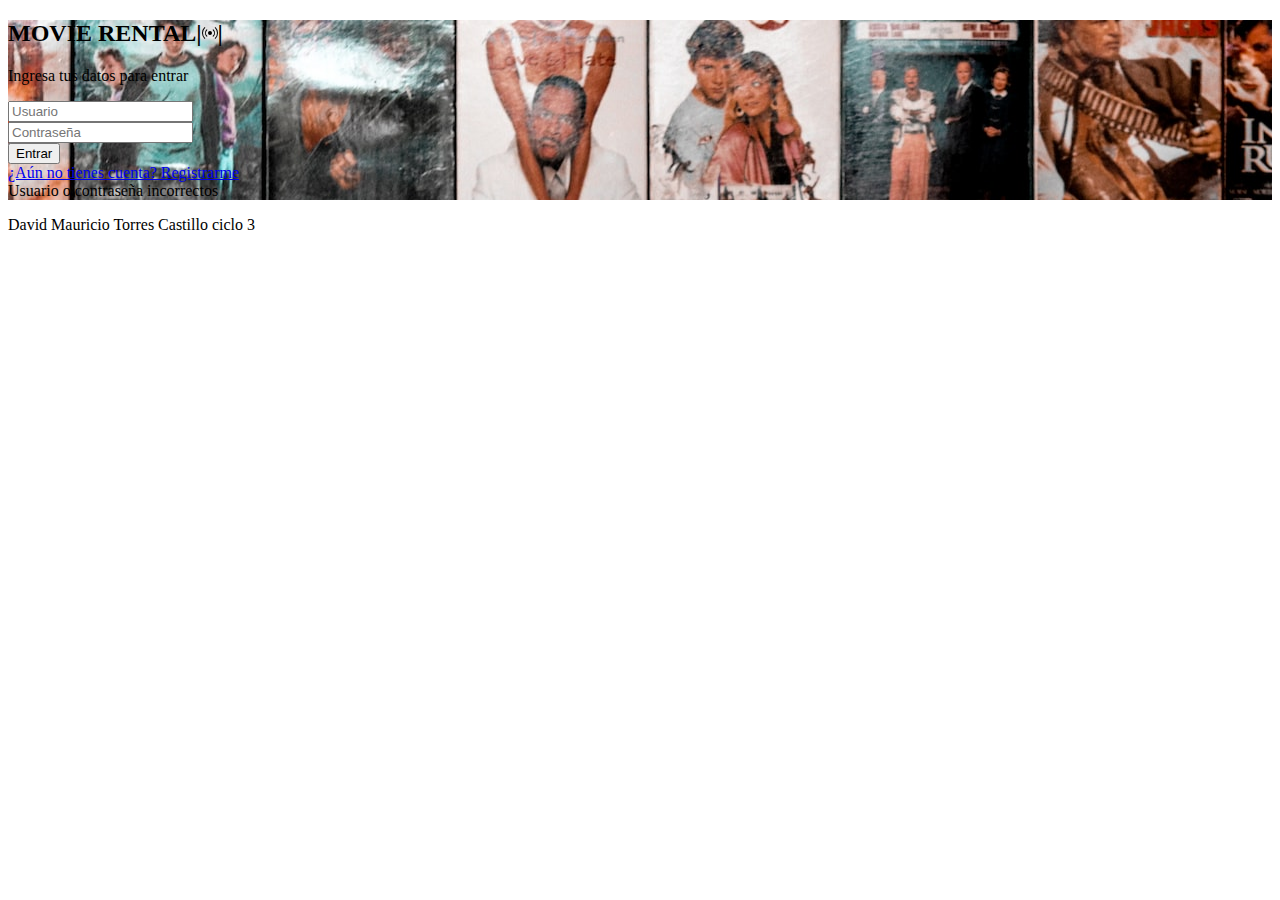
<file: target/MovieRental-1.0/index.html>
<!DOCTYPE html>
<!--
Click nbfs://nbhost/SystemFileSystem/Templates/Licenses/license-default.txt to change this license
Click nbfs://nbhost/SystemFileSystem/Templates/JSP_Servlet/Html.html to edit this template
-->
<html>
    <head>
        <title>Movie Rental</title>
        <meta charset="UTF-8">
        <meta name="viewport" content="width=device-width, initial-scale=1.0">
        <link href="https://cdn.jsdelivr.net/npm/bootstrap@5.0.2/dist/css/bootstrap.min.css" rel="stylesheet" integrity="sha384-EVSTQN3/azprG1Anm3QDgpJLIm9Nao0Yz1ztcQTwFspd3yD65VohhpuuCOmLASjC" crossorigin="anonymous">
        <script src="https://cdn.jsdelivr.net/npm/bootstrap@5.0.2/dist/js/bootstrap.bundle.min.js" integrity="sha384-MrcW6ZMFYlzcLA8Nl+NtUVF0sA7MsXsP1UyJoMp4YLEuNSfAP+JcXn/tWtIaxVXM" crossorigin="anonymous"></script>
        <script src="https://cdn.jsdelivr.net/npm/@popperjs/core@2.9.2/dist/umd/popper.min.js" integrity="sha384-IQsoLXl5PILFhosVNubq5LC7Qb9DXgDA9i+tQ8Zj3iwWAwPtgFTxbJ8NT4GN1R8p" crossorigin="anonymous"></script>
        <script src="https://cdn.jsdelivr.net/npm/bootstrap@5.0.2/dist/js/bootstrap.min.js" integrity="sha384-cVKIPhGWiC2Al4u+LWgxfKTRIcfu0JTxR+EQDz/bgldoEyl4H0zUF0QKbrJ0EcQF" crossorigin="anonymous"></script>
        <script src="https://ajax.googleapis.com/ajax/libs/jquery/3.6.0/jquery.min.js"></script>
        <link href="css/index.css" rel="stylesheet">
        <script src="js/index.js"></script>
    </head>
    <body>
        <section class="vh-100 gradient-custom">
            <div class="container py-5 h-100">
              <div class="row d-flex justify-content-center align-items-center h-100">
                <div class="col-12 col-md-8 col-lg-6 col-xl-5">
                  <div class="card bg-dark text-white" style="border-radius: 1rem;">
                    <div class="card-body p-5 text-center">

                      <div class="mb-md-5 mt-md-4 pb-5">

                        <h2 class="fw-bold mb-2 text-uppercase">MOVIE RENTAL|<svg xmlns="http://www.w3.org/2000/svg" width="16" height="16" fill="currentColor" class="bi bi-broadcast" viewBox="0 0 16 16">
                                                                                    <path d="M3.05 3.05a7 7 0 0 0 0 9.9.5.5 0 0 1-.707.707 8 8 0 0 1 0-11.314.5.5 0 0 1 .707.707zm2.122 2.122a4 4 0 0 0 0 5.656.5.5 0 1 1-.708.708 5 5 0 0 1 0-7.072.5.5 0 0 1 .708.708zm5.656-.708a.5.5 0 0 1 .708 0 5 5 0 0 1 0 7.072.5.5 0 1 1-.708-.708 4 4 0 0 0 0-5.656.5.5 0 0 1 0-.708zm2.122-2.12a.5.5 0 0 1 .707 0 8 8 0 0 1 0 11.313.5.5 0 0 1-.707-.707 7 7 0 0 0 0-9.9.5.5 0 0 1 0-.707zM10 8a2 2 0 1 1-4 0 2 2 0 0 1 4 0z"/>
                                                                             </svg>|
                        </h2>
                        <p class="text-white-50 mb-5">Ingresa tus datos para entrar</p>

                        <div class="form-outline form-white mb-4">
                          <input type="text"  class="form-control form-control-lg" id="usuario" placeholder="Usuario"required>                          
                        </div>

                        <div class="form-outline form-white mb-4">
                          <input type="password" class="form-control form-control-lg" id="contrasena" placeholder="Contraseña"required >                          
                        </div>
                        <button class="btn btn-outline-light btn-lg px-5" type="submit" id="BTNENTRAR">Entrar</button>
                      </div>
                      <div>
                        <a href="register.html">¿Aún no tienes cuenta? Registrarme</a>
                        <div id="login-error" class="alert alert-danger d-none" role="alert">Usuario o contraseña incorrectos</div>
                      </div>

                    </div>
                  </div>
                </div>
              </div>
                
            </div>
            
        </section>
    </body>
    <footer>
        <div class="bg-info">
             <p class=" mb-5 fs-3 fw-normal">David Mauricio Torres Castillo ciclo 3</p>
             
        </div>
    </footer>
</html>
</file>
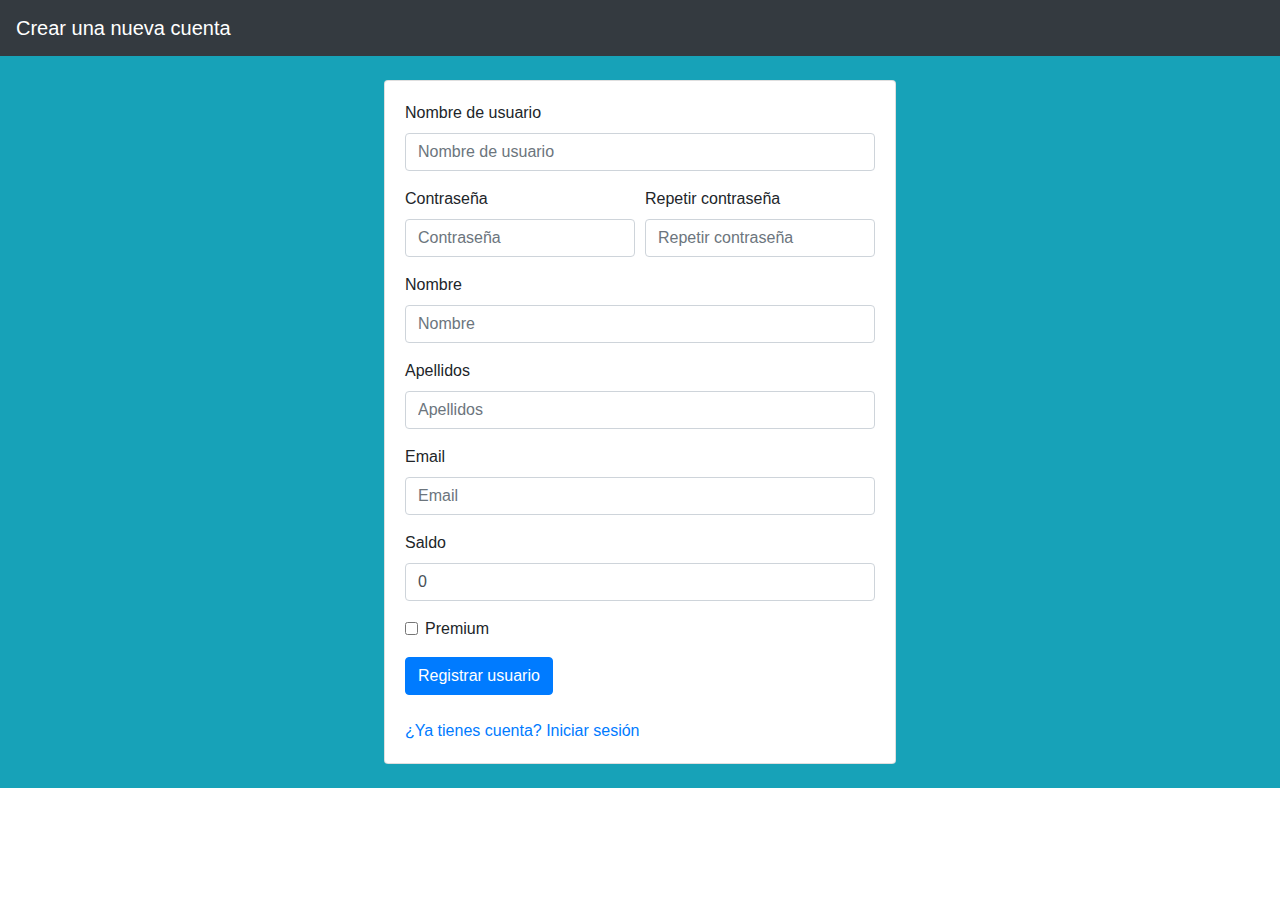
<file: target/MovieRental-1.0/register.html>
<!DOCTYPE html>
<html>
    <head>
        <meta charset="UTF-8">
        <script src="https://ajax.googleapis.com/ajax/libs/jquery/3.5.1/jquery.min.js"></script>
        <!-- Latest compiled and minified CSS -->
        <link rel="stylesheet" href="https://maxcdn.bootstrapcdn.com/bootstrap/4.5.2/css/bootstrap.min.css">

        <!-- jQuery library -->
        <script src="https://ajax.googleapis.com/ajax/libs/jquery/3.5.1/jquery.min.js"></script>

        <!-- Popper JS -->
        <script src="https://cdnjs.cloudflare.com/ajax/libs/popper.js/1.16.0/umd/popper.min.js"></script>

        <!-- Latest compiled JavaScript -->
        <script src="https://maxcdn.bootstrapcdn.com/bootstrap/4.5.2/js/bootstrap.min.js"></script>
        <script src="js/index.js"></script>
        <link href="css/index.css" rel="stylesheet">
        <title>Registro - Movie Rental</title>
    </head>
    <body>
        <nav class="navbar navbar-dark bg-dark">
            <a class="navbar-brand" href="index.html">Crear una nueva cuenta</a>
        </nav>
        <main class="p-4 d-flex justify-content-center bg-info">
            <div class="card sizeDiv">
                <div class="card-body">
                    <form id="form-register" class="pb-4">
                        <div class="form-group">
                            <label for="input-username">Nombre de usuario</label>
                            <input type="text" class="form-control" id="input-username" placeholder="Nombre de usuario" required>
                        </div>
                        <div class="form-row">
                            <div class="form-group col-md-6">
                                <label for="input-contrasena">Contraseña</label>
                                <input type="password" class="form-control" id="input-contrasena" placeholder="Contraseña" required>
                            </div>
                            <div class="form-group col-md-6">
                                <label for="input-contrasena-repeat">Repetir contraseña</label>
                                <input type="password" class="form-control" id="input-contrasena-repeat" placeholder="Repetir contraseña" required>
                            </div>
                        </div>
                        <div class="form-group">
                            <label for="input-nombre">Nombre</label>
                            <input type="text" class="form-control" id="input-nombre" placeholder="Nombre" required>
                        </div>
                        <div class="form-group">
                            <label for="input-apellidos">Apellidos</label>
                            <input type="text" class="form-control" id="input-apellidos" placeholder="Apellidos" required>
                        </div>
                        <div class="form-group">
                            <label for="input-email">Email</label>
                            <input type="text" class="form-control" id="input-email" placeholder="Email" required>
                        </div>
                        <div class="form-group">
                            <label for="input-saldo">Saldo</label>
                            <input type="text" class="form-control" id="input-saldo" placeholder="0" min="0" max="10000" value="0" required>
                        </div>
                        <div class="form-group">
                            <div class="form-check">
                                <input type="checkbox" class="form-check-input" id="input-premium">
                                <label class="form-check-label" for="input-premium">Premium</label>
                            </div>
                        </div>
                        <input type="submit" class="btn btn-primary" id="register-btn" value="Registrar usuario" />
                    </form>
                    <div id="register-error" class="alert alert-danger d-none" role="alert"></div>
                    <a href="index.html">¿Ya tienes cuenta? Iniciar sesión</a>
                </div>
            </div> 
        </main>
    </body>
</html>
</file>
<file: target/MovieRental-1.0/css/index.css>
.bg-login-image{
	background: url("../img/bg-login.jpg");
	background-position: center;
	background-size: cover;
	border: 0px;
}

.sizeDiv{
	width:40vw;
}


.gradient-custom {

/* W3C, IE 10+/ Edge, Firefox 16+, Chrome 26+, Opera 12+, Safari 7+ */
background: url("../img/bg-login.jpg")
/*background-image: url("../img/bg-login.jpg");*/
}
</file>
